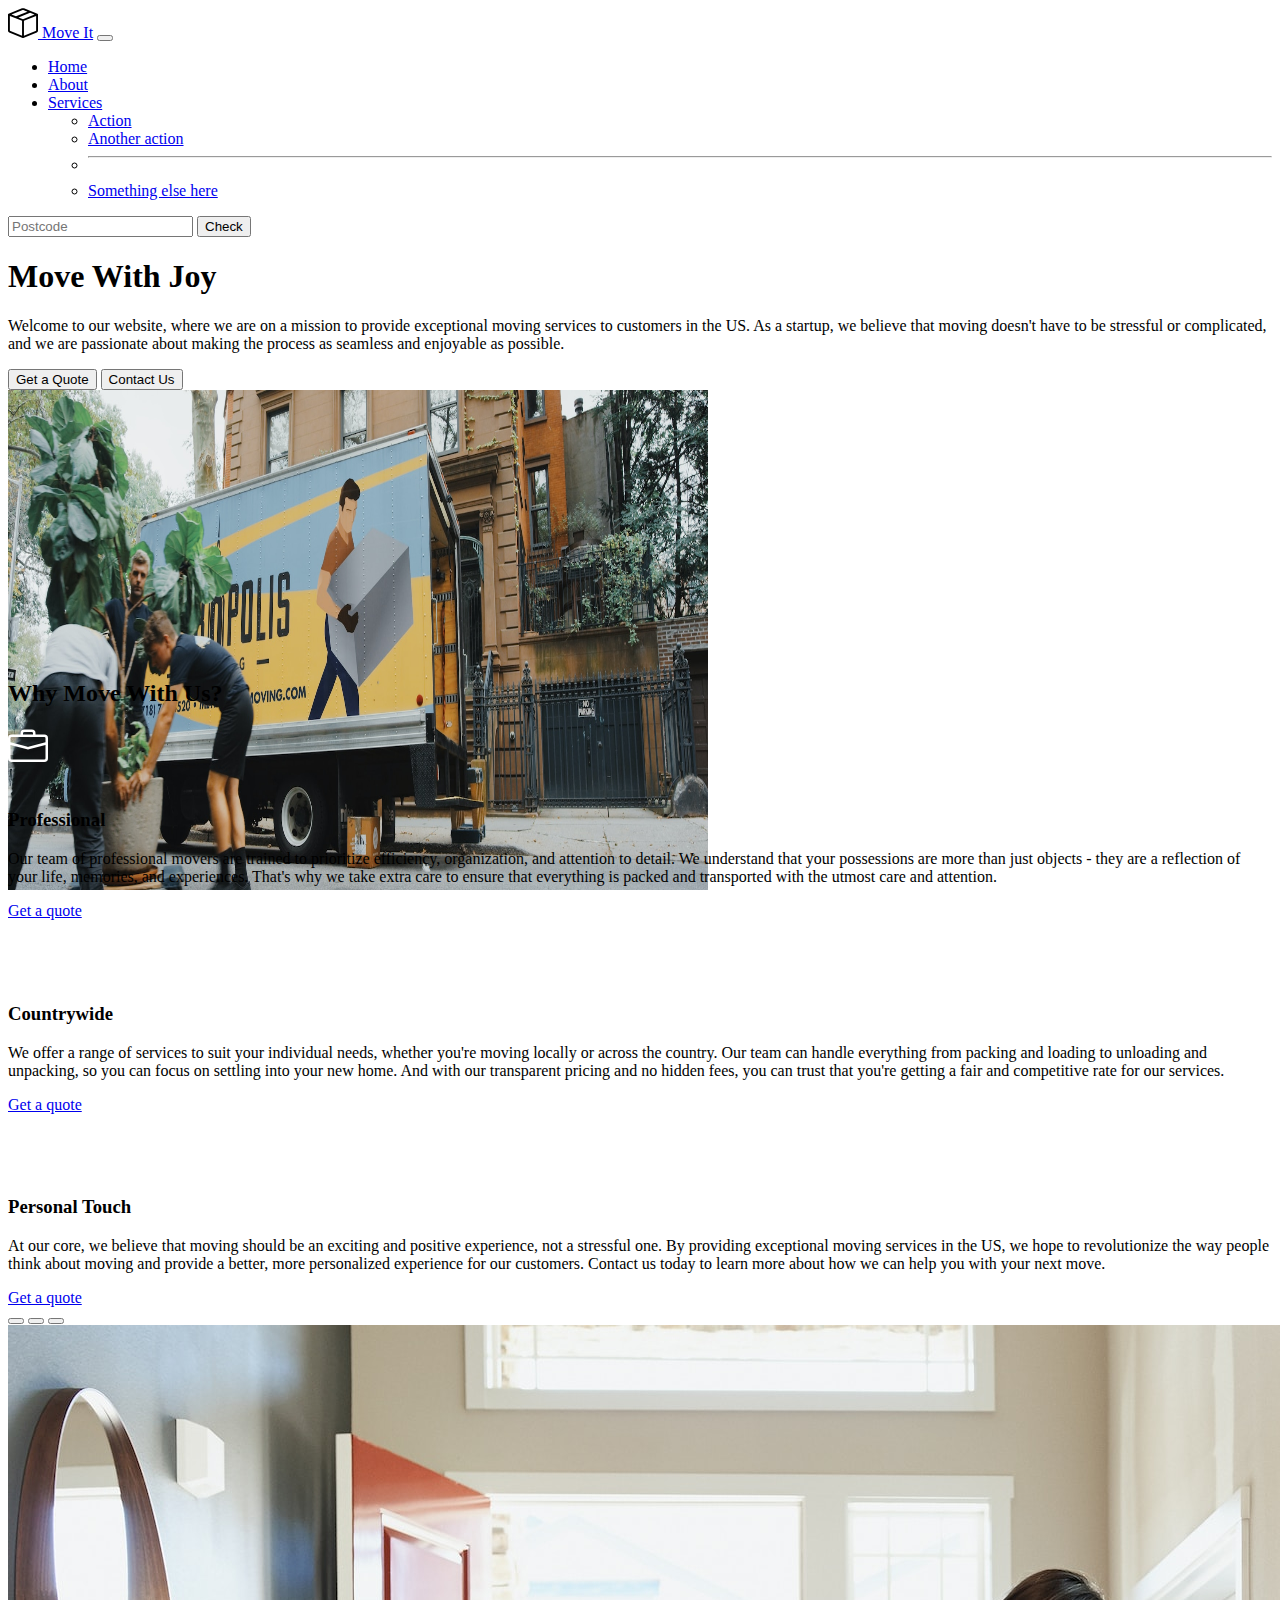
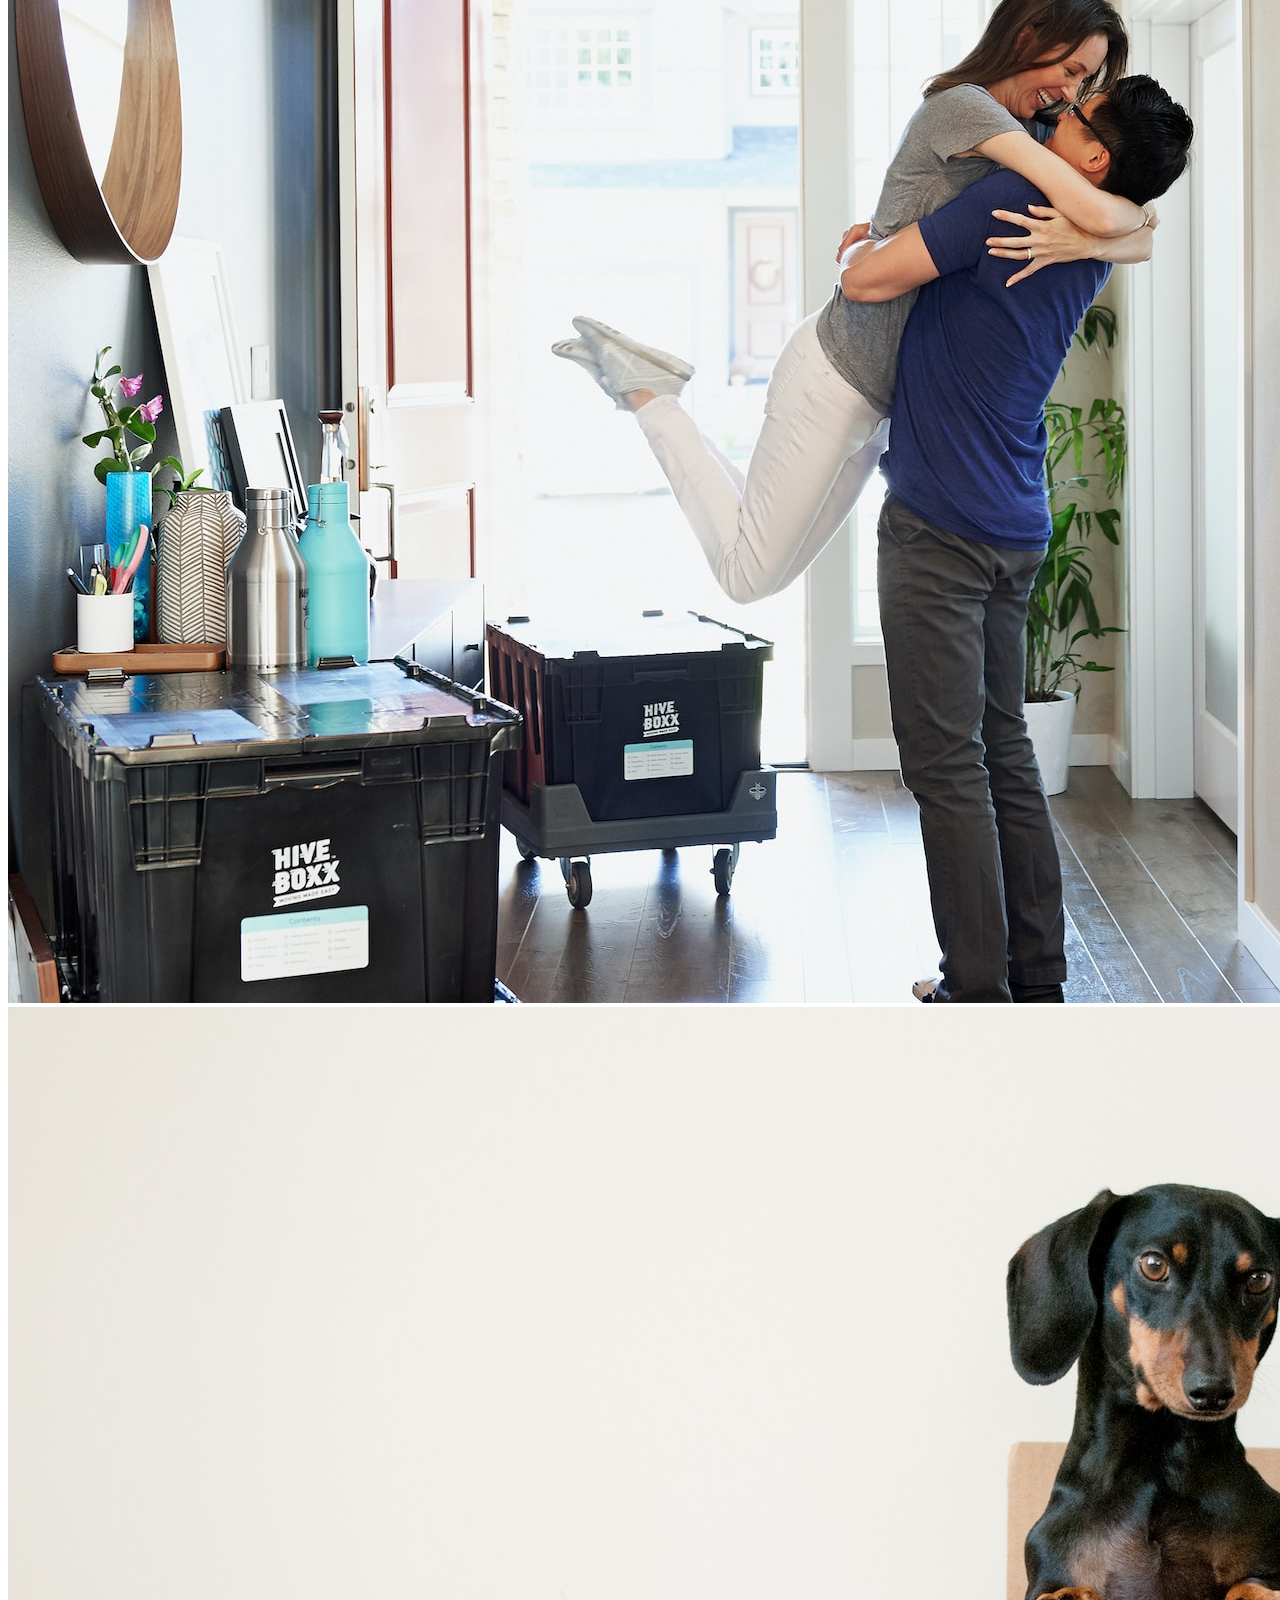
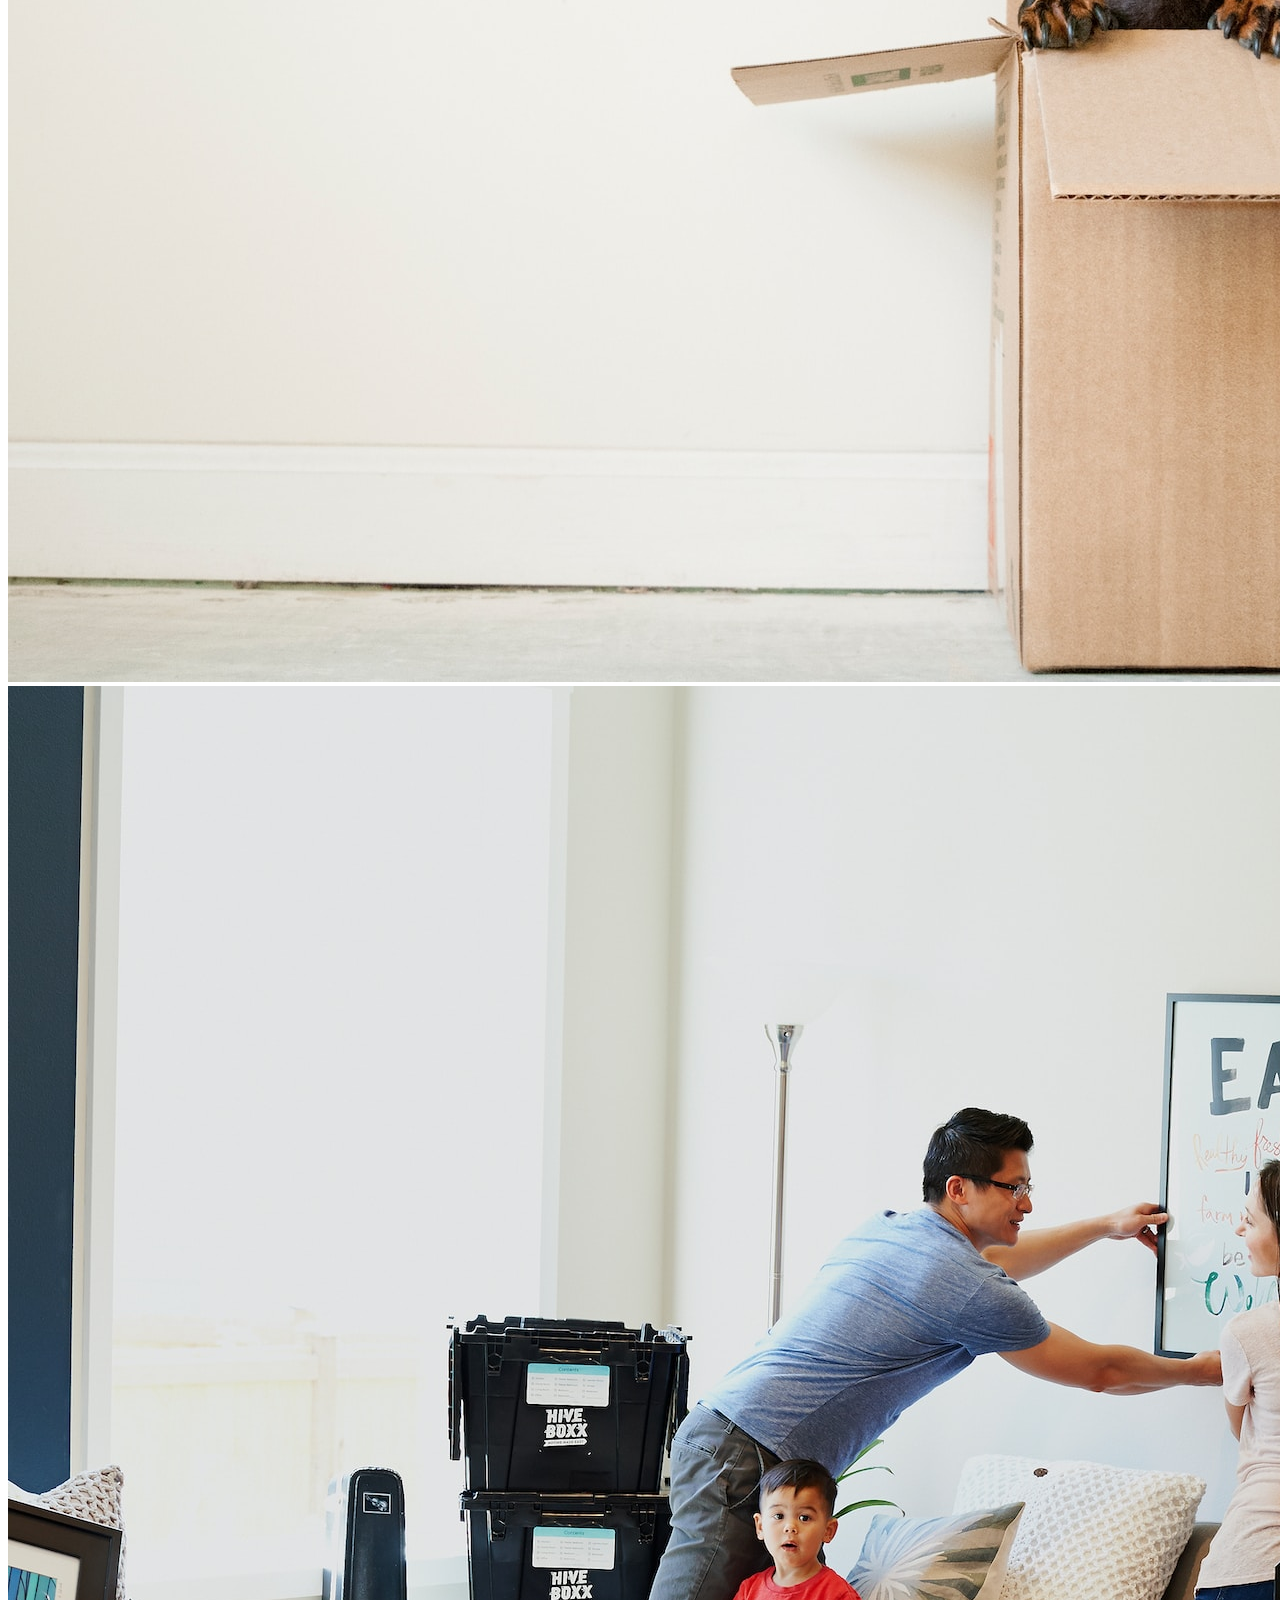
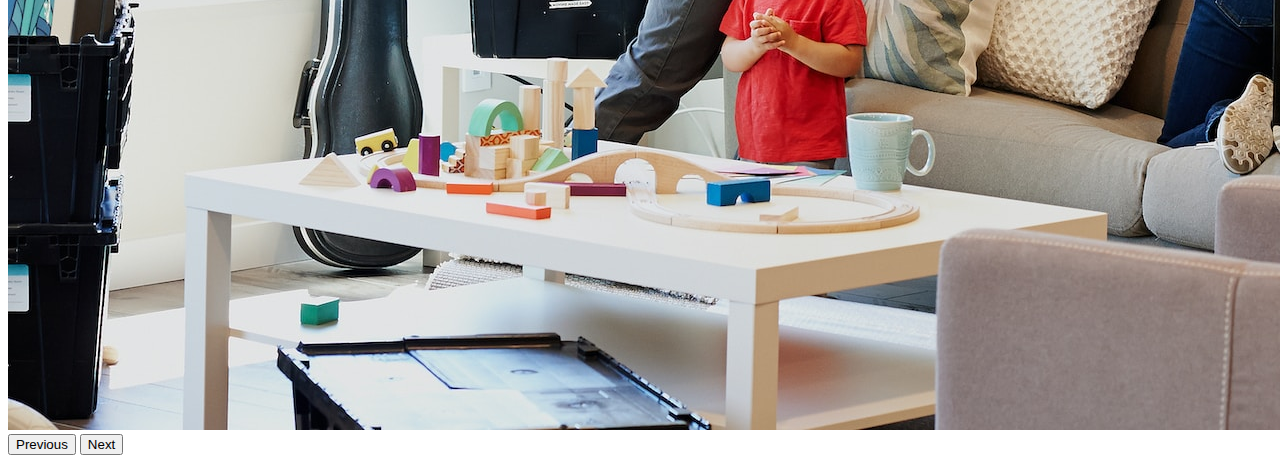
<file: Move It(Bootstrap)/index.html>
<!DOCTYPE html>
<html lang="en" data-bs-theme="dark">
  <head>
    <meta charset="UTF-8" />
    <meta name="viewport" content="width=device-width, initial-scale=1.0" />
    <title>Bootstrap Components</title>

    <!-- Logo -->
    <link
      rel="apple-touch-icon"
      sizes="180x180"
      href="D:\Dekstop\Site_Suklearn\logo\apple-touch-icon.png"
    />
    <link
      rel="icon"
      type="image/png"
      sizes="32x32"
      href="D:\Dekstop\Site_Suklearn\logo\server-32x32.png"
    />
    <link
      rel="icon"
      type="image/png"
      sizes="16x16"
      href="D:\Dekstop\Site_Suklearn\logo\server-16x16.png"
    />
    <link
      rel="manifest"
      href="D:\Dekstop\Site_Suklearn\logo\site.webmanifest"
    />
    <link
      rel="mask-icon"
      href="D:\Dekstop\Site_Suklearn\logo\safari-pinned-tab.svg"
      color="#5bbad5"
    />
    <!-- Logo  -->

    <link
      href="https://cdn.jsdelivr.net/npm/bootstrap@5.3.0/dist/css/bootstrap.min.css"
      rel="stylesheet"
      integrity="sha384-9ndCyUaIbzAi2FUVXJi0CjmCapSmO7SnpJef0486qhLnuZ2cdeRhO02iuK6FUUVM"
      crossorigin="anonymous"
    />
    <style>
      .feature-icon {
        width: 4rem;
        height: 4rem;
        border-radius: 0.75rem;
      }
    </style>
  </head>

  <body>
    <nav class="navbar navbar-expand-lg bg-body-tertiary">
      <div class="container-fluid">
        <a class="navbar-brand" href="#"
          ><img src="./box-seam.svg" alt="Box" height="30px" /> Move It</a
        >
        <button
          class="navbar-toggler"
          type="button"
          data-bs-toggle="collapse"
          data-bs-target="#navbarSupportedContent"
          aria-controls="navbarSupportedContent"
          aria-expanded="false"
          aria-label="Toggle navigation"
        >
          <span class="navbar-toggler-icon"></span>
        </button>
        <div class="collapse navbar-collapse" id="navbarSupportedContent">
          <ul class="navbar-nav me-auto mb-2 mb-lg-0">
            <li class="nav-item">
              <a class="nav-link active" aria-current="page" href="#">Home</a>
            </li>
            <li class="nav-item">
              <a class="nav-link" href="#">About</a>
            </li>
            <li class="nav-item dropdown">
              <a
                class="nav-link dropdown-toggle"
                href="#"
                role="button"
                data-bs-toggle="dropdown"
                aria-expanded="false"
              >
                Services
              </a>
              <ul class="dropdown-menu">
                <li><a class="dropdown-item" href="#">Action</a></li>
                <li><a class="dropdown-item" href="#">Another action</a></li>
                <li>
                  <hr class="dropdown-divider" />
                </li>
                <li>
                  <a class="dropdown-item" href="#">Something else here</a>
                </li>
              </ul>
            </li>
          </ul>
          <form class="d-flex" role="search">
            <input
              class="form-control me-2"
              type="search"
              placeholder="Postcode"
              aria-label="Search"
            />
            <button class="btn btn-outline-success" type="submit">Check</button>
          </form>
        </div>
      </div>
    </nav>

    <div class="px-4 pt-5 my-5 text-center border-bottom">
      <h1 class="display-4 fw-bold text-body-emphasis">Move With Joy</h1>
      <div class="col-lg-6 mx-auto">
        <p class="lead mb-4">
          Welcome to our website, where we are on a mission to provide
          exceptional moving services to customers in the US. As a startup, we
          believe that moving doesn't have to be stressful or complicated, and
          we are passionate about making the process as seamless and enjoyable
          as possible.
        </p>
        <div class="d-grid gap-2 d-sm-flex justify-content-sm-center mb-5">
          <button type="button" class="btn btn-primary btn-lg px-4 me-sm-3">
            Get a Quote
          </button>
          <button type="button" class="btn btn-outline-secondary btn-lg px-4">
            Contact Us
          </button>
        </div>
      </div>
      <div class="overflow-hidden" style="max-height: 30vh">
        <div class="container px-5">
          <img
            src="moving-van.jpg"
            class="img-fluid border rounded-3 shadow-lg mb-4"
            alt="Example image"
            width="700"
            height="500"
            loading="lazy"
          />
        </div>
      </div>
    </div>

    <div class="container px-4 py-5" id="featured-3">
      <h2 class="pb-2 border-bottom">Why Move With Us?</h2>
      <div class="row g-4 py-5 row-cols-1 row-cols-lg-3">
        <div class="feature col">
          <div
            class="feature-icon d-inline-flex align-items-center justify-content-center text-bg-primary bg-gradient fs-2 mb-3"
          >
            <img src="./briefcase.svg" height="40px" alt="" />
          </div>
          <h3 class="fs-2 text-body-emphasis">Professional</h3>
          <p>
            Our team of professional movers are trained to prioritize
            efficiency, organization, and attention to detail. We understand
            that your possessions are more than just objects - they are a
            reflection of your life, memories, and experiences. That's why we
            take extra care to ensure that everything is packed and transported
            with the utmost care and attention.
          </p>
          <a href="#" class="icon-link"> Get a quote </a>
        </div>
        <div class="feature col">
          <div
            class="feature-icon d-inline-flex align-items-center justify-content-center text-bg-primary bg-gradient fs-2 mb-3"
          >
            <img src="./bus-front.svg" alt="bus" height="40px" />
          </div>
          <h3 class="fs-2 text-body-emphasis">Countrywide</h3>
          <p>
            We offer a range of services to suit your individual needs, whether
            you're moving locally or across the country. Our team can handle
            everything from packing and loading to unloading and unpacking, so
            you can focus on settling into your new home. And with our
            transparent pricing and no hidden fees, you can trust that you're
            getting a fair and competitive rate for our services.
          </p>
          <a href="#" class="icon-link"> Get a quote </a>
        </div>
        <div class="feature col">
          <div
            class="feature-icon d-inline-flex align-items-center justify-content-center text-bg-primary bg-gradient fs-2 mb-3"
          >
            <img src="./chat-square-heart.svg" height="40px" alt="heart" />
          </div>
          <h3 class="fs-2 text-body-emphasis">Personal Touch</h3>
          <p>
            At our core, we believe that moving should be an exciting and
            positive experience, not a stressful one. By providing exceptional
            moving services in the US, we hope to revolutionize the way people
            think about moving and provide a better, more personalized
            experience for our customers. Contact us today to learn more about
            how we can help you with your next move.
          </p>
          <a href="#" class="icon-link"> Get a quote </a>
        </div>
      </div>
    </div>
    <div class="container">
      <div
        id="carouselExampleIndicators"
        class="carousel slide"
        data-bs-ride="true"
      >
        <div class="carousel-indicators">
          <button
            type="button"
            data-bs-target="#carouselExampleIndicators"
            data-bs-slide-to="0"
            class="active"
            aria-current="true"
            aria-label="Slide 1"
          ></button>
          <button
            type="button"
            data-bs-target="#carouselExampleIndicators"
            data-bs-slide-to="1"
            aria-label="Slide 2"
          ></button>
          <button
            type="button"
            data-bs-target="#carouselExampleIndicators"
            data-bs-slide-to="2"
            aria-label="Slide 3"
          ></button>
        </div>
        <div class="carousel-inner">
          <div class="carousel-item active">
            <img src="./couple.jpg" class="d-block w-100 h-75" alt="..." />
          </div>
          <div class="carousel-item">
            <img src="./dog.jpg" class="d-block w-100 h-75" alt="..." />
          </div>
          <div class="carousel-item">
            <img src="./family.jpg" class="d-block w-100 h-75" alt="..." />
          </div>
        </div>
        <button
          class="carousel-control-prev"
          type="button"
          data-bs-target="#carouselExampleIndicators"
          data-bs-slide="prev"
        >
          <span class="carousel-control-prev-icon" aria-hidden="true"></span>
          <span class="visually-hidden">Previous</span>
        </button>
        <button
          class="carousel-control-next"
          type="button"
          data-bs-target="#carouselExampleIndicators"
          data-bs-slide="next"
        >
          <span class="carousel-control-next-icon" aria-hidden="true"></span>
          <span class="visually-hidden">Next</span>
        </button>
      </div>
    </div>

    <!-- <div class="card" style="width: 18rem;">
    <img class="card-img-top" src="..." alt="Card image cap">
    <div class="card-body">
      <h5 class="card-title">Card title</h5>
      <p class="card-text">Some quick example text to build on the card title and make up the bulk of the card's content.</p>
    </div>
    <ul class="list-group list-group-flush">
      <li class="list-group-item">Cras justo odio</li>
      <li class="list-group-item">Dapibus ac facilisis in</li>
      <li class="list-group-item">Vestibulum at eros</li>
    </ul>
    <div class="card-body">
      <a href="#" class="card-link">Card link</a>
      <a href="#" class="card-link">Another link</a>
    </div>
  </div>
  <button type="button" class="btn btn-success">Ok</button> -->
    <script
      src="https://cdn.jsdelivr.net/npm/bootstrap@5.3.0/dist/js/bootstrap.bundle.min.js"
      integrity="sha384-geWF76RCwLtnZ8qwWowPQNguL3RmwHVBC9FhGdlKrxdiJJigb/j/68SIy3Te4Bkz"
      crossorigin="anonymous"
    ></script>
  </body>
</html>
</file>
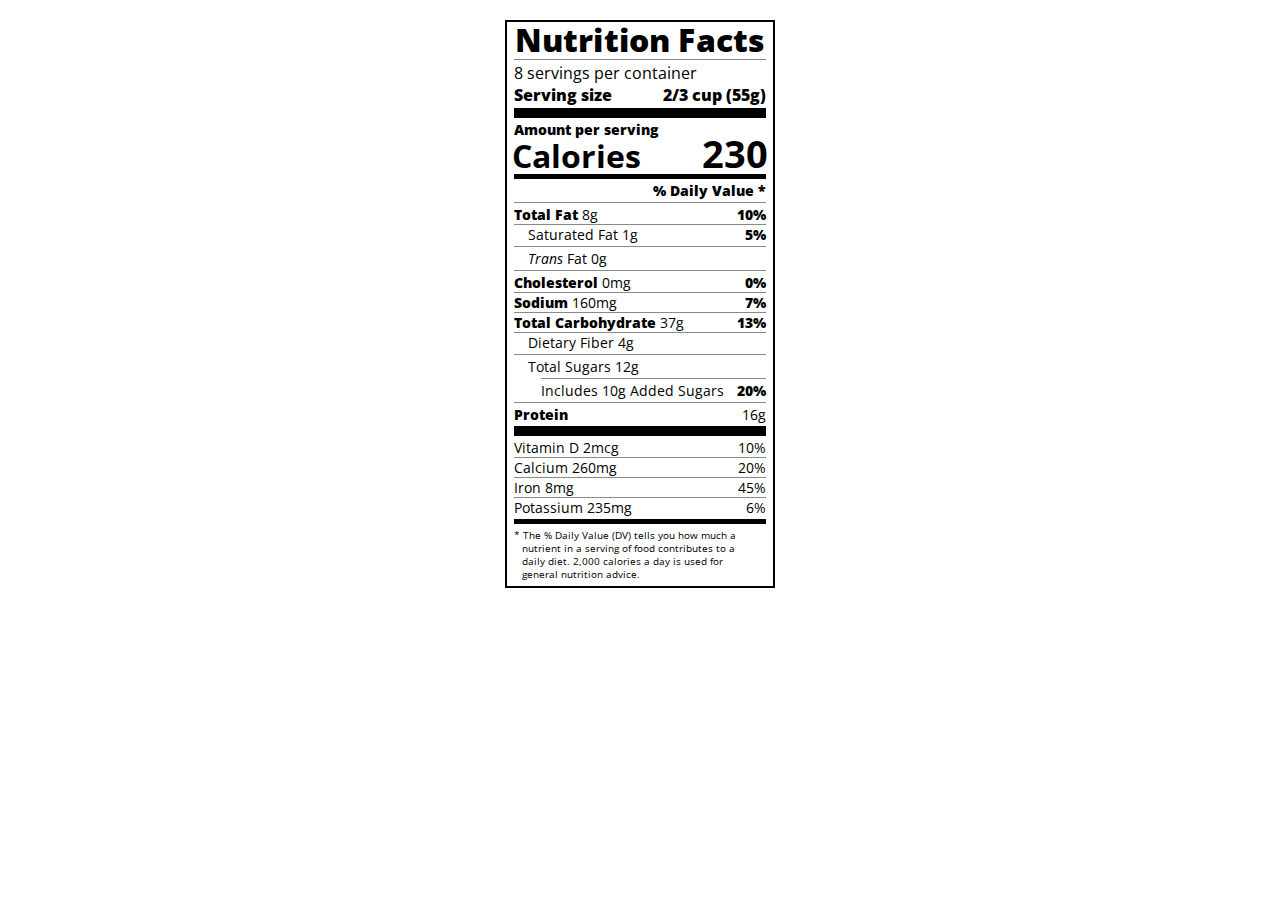
<file: Products_Tag/index.html>
<!DOCTYPE html>
<html lang="en">

<head>
  <meta charset="UTF-8">
  <title>Nutrition Label</title>
  <!-- Logo -->
    <link rel="apple-touch-icon" sizes="180x180" href="D:\Dekstop\Site_Suklearn\logo\apple-touch-icon.png">
    <link rel="icon" type="image/png" sizes="32x32" href="D:\Dekstop\Site_Suklearn\logo\server-32x32.png">
    <link rel="icon" type="image/png" sizes="16x16" href="D:\Dekstop\Site_Suklearn\logo\server-16x16.png">
    <link rel="manifest" href="D:\Dekstop\Site_Suklearn\logo\site.webmanifest">
    <link rel="mask-icon" href="D:\Dekstop\Site_Suklearn\logo\safari-pinned-tab.svg" color="#5bbad5">
  <!-- Logo  -->
  <link href="https://fonts.googleapis.com/css?family=Open+Sans:400,700,800" rel="stylesheet"> <!-- Link to Google Fonts stylesheet -->
  <link href="styles.css" rel="stylesheet"> <!-- Link to external CSS file -->
</head>

<body>
  <div class="label">
    <header>
      <h1 class="bold">Nutrition Facts</h1> <!-- Heading for nutrition facts -->
      <div class="divider"></div> <!-- Divider element -->
      <p>8 servings per container</p> <!-- Paragraph with serving information -->
      <p class="bold">Serving size <span>2/3 cup (55g)</span></p> <!-- Paragraph with serving size information -->
    </header>
    <div class="divider large"></div> <!-- Divider element with 'large' class -->
    <div class="calories-info">
      <div class="left-container">
        <h2 class="bold small-text">Amount per serving</h2> <!-- Heading for amount per serving information -->
        <p>Calories</p> <!-- Paragraph with calories information -->
      </div>
      <span>230</span> <!-- Span element with calories value -->
    </div>
    <div class="divider medium"></div> <!-- Divider element with 'medium' class -->
    <div class="daily-value small-text">
      <p class="bold right no-divider">% Daily Value *</p> <!-- Paragraph with daily value information -->
      <div class="divider"></div> <!-- Divider element -->
      <p><span><span class="bold">Total Fat</span> 8g</span> <span class="bold">10%</span></p> <!-- Paragraph with total fat information -->
      <p class="indent no-divider">Saturated Fat 1g <span class="bold">5%</span></p> <!-- Paragraph with saturated fat information -->
      <div class="divider"></div> <!-- Divider element -->
      <p class="indent no-divider"><span><i>Trans</i> Fat 0g</span></p> <!-- Paragraph with trans fat information -->
      <div class="divider"></div> <!-- Divider element -->
      <p><span><span class="bold">Cholesterol</span> 0mg</span> <span class="bold">0%</span></p> <!-- Paragraph with cholesterol information -->
      <p><span><span class="bold">Sodium</span> 160mg</span> <span class="bold">7%</span></p> <!-- Paragraph with sodium information -->
      <p><span><span class="bold">Total Carbohydrate</span> 37g</span> <span class="bold">13%</span></p> <!-- Paragraph with total carbohydrate information -->
      <p class="indent no-divider">Dietary Fiber 4g</p> <!-- Paragraph with dietary fiber information -->
      <div class="divider"></div> <!-- Divider element -->
      <p class="indent no-divider">Total Sugars 12g</p> <!-- Paragraph with total sugars information -->
      <div class="divider double-indent"></div> <!-- Divider element with 'double-indent' class -->
      <p class="double-indent no-divider">Includes 10g Added Sugars <span class="bold">20%</span></p> <!-- Paragraph with added sugars information -->
      <div class="divider"></div> <!-- Divider element -->
      <p class="no-divider"><span class="bold">Protein</span> 16g</p>
      <div class="divider large"></div> <!-- Divider element with 'large' class -->
      <p>Vitamin D 2mcg <span>10%</span></p>
      <p>Calcium 260mg <span>20%</span></p>
      <p>Iron 8mg <span>45%</span></p>
      <p class="no-divider">Potassium 235mg <span>6%</span></p>
    </div>
<div class="medium divider"></div> <!-- Divider element with 'medium' class -->
<p class="note">* The % Daily Value (DV) tells you how much a nutrient in a serving of food contributes to a daily diet. 2,000 calories a day is used for general nutrition advice.</p>
  </div>
</body>
</html>
</file>
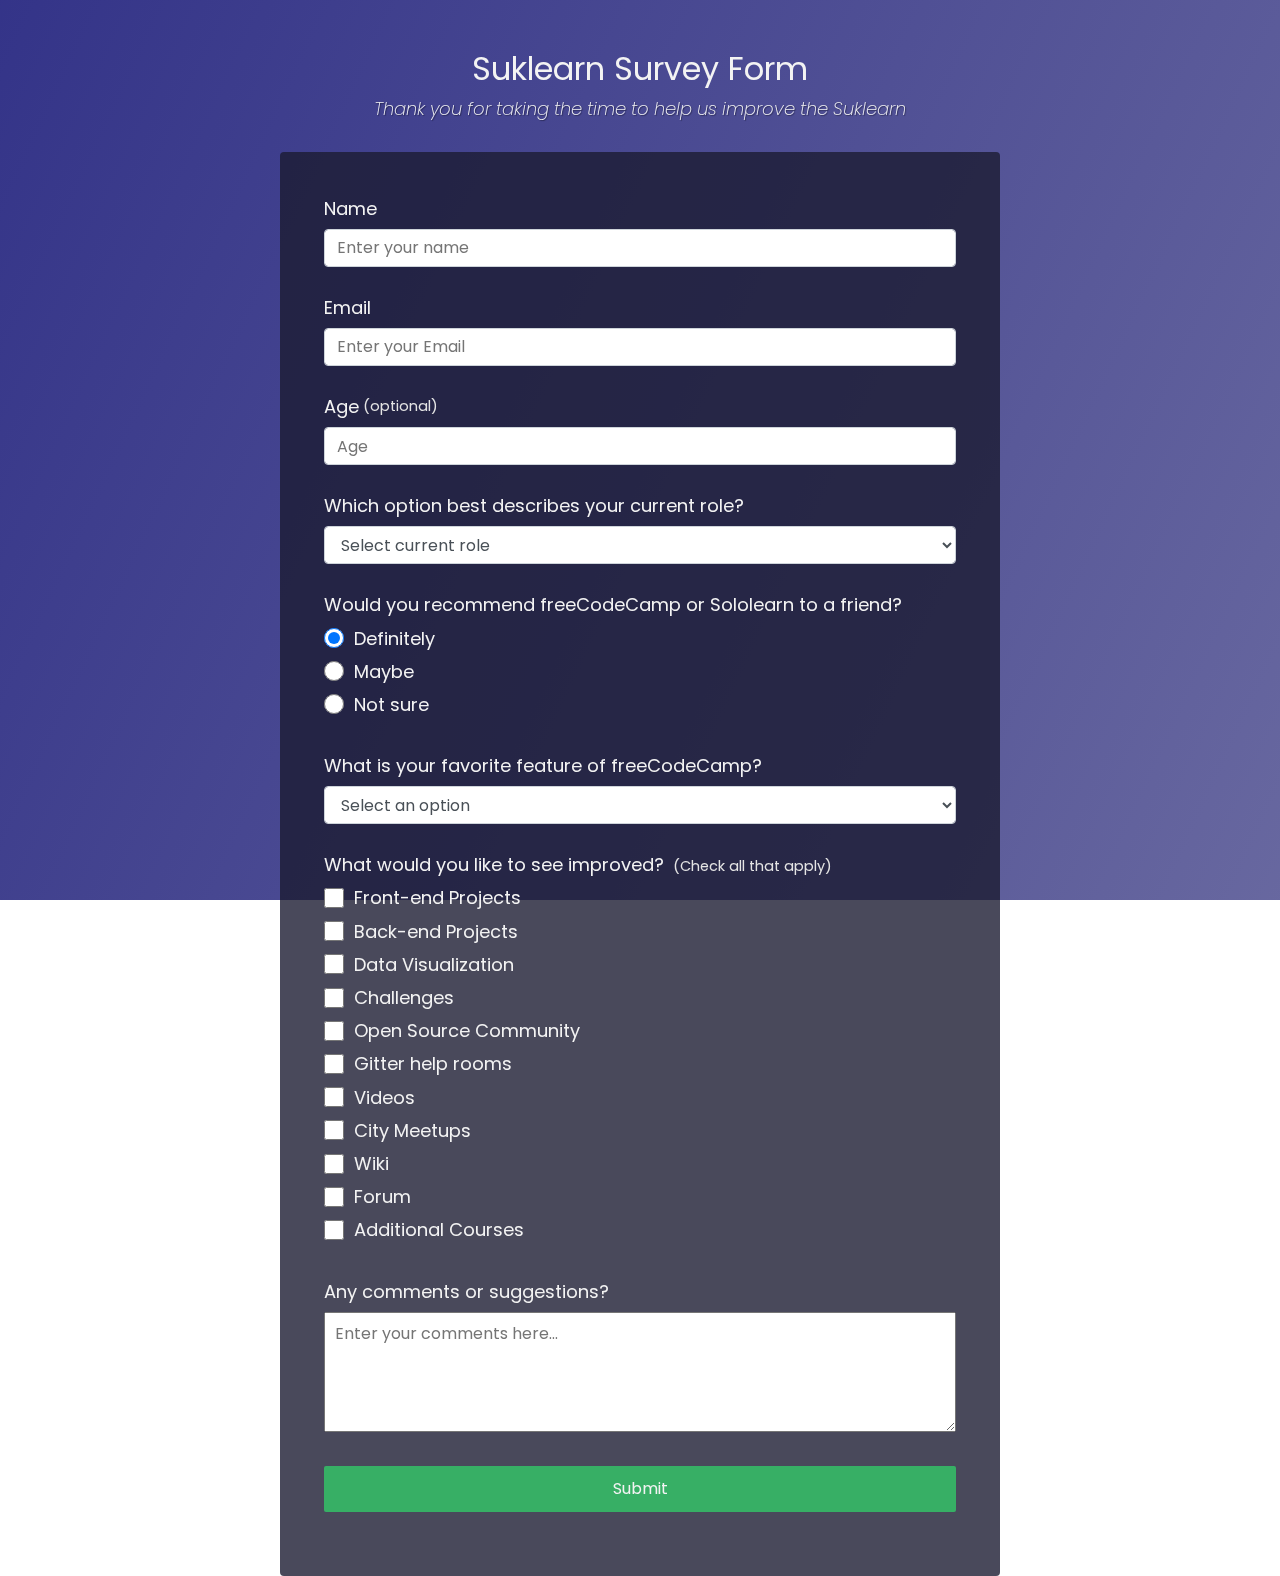
<file: Registration_form/index.html>
<!DOCTYPE html>
<html lang="en">
    <head>
      <meta charset="utf-8">
      <!-- Logo -->
        <link rel="apple-touch-icon" sizes="180x180" href="D:\Dekstop\Site_Suklearn\logo\apple-touch-icon.png">
        <link rel="icon" type="image/png" sizes="32x32" href="D:\Dekstop\Site_Suklearn\logo\server-32x32.png">
        <link rel="icon" type="image/png" sizes="16x16" href="D:\Dekstop\Site_Suklearn\logo\server-16x16.png">
        <link rel="manifest" href="D:\Dekstop\Site_Suklearn\logo\site.webmanifest">
        <link rel="mask-icon" href="D:\Dekstop\Site_Suklearn\logo\safari-pinned-tab.svg" color="#5bbad5">
      <!-- Logo  -->
      <meta name="msapplication-TileColor" content="#da532c">
      <meta name="theme-color" content="#ffffff">
      <meta name="viewport" content="width=device-width, initial-scale=1.0"><!-- for responsive behavior in mobile devices-->
    <link rel="stylesheet" href="registration_form.css">
    <title>Registration</title>
</head>
  <body>
    <div class="container">
      <header class="header">
        <h1 id="title" class="text-center">Suklearn Survey Form</h1>
        <p id="description" class="description text-center">
          Thank you for taking the time to help us improve the Suklearn
        </p>
      </header>
      <form id="survey-form">
        <div class="form-group">
          <label id="name-label" for="name">Name</label>
          <input type="text" name="name" id="name" class="form-control" placeholder="Enter your name" required="">
        </div>
        <div class="form-group">
          <label id="email-label" for="email">Email</label>
          <input type="email" name="email" id="email" class="form-control" placeholder="Enter your Email" required="">
        </div>
        <div class="form-group">
          <label id="number-label" for="number">Age<span class="clue">(optional)</span></label>
          <input type="number" name="age" id="number" min="10" max="99" class="form-control" placeholder="Age">
        </div>
        <div class="form-group">
          <p>Which option best describes your current role?</p>
          <select id="dropdown" name="role" class="form-control" required="">
            <option disabled="" selected="" value="">Select current role</option>
            <option value="student">Student</option>
            <option value="job">Full Time Job</option>
            <option value="learner">Full Time Learner</option>
            <option value="preferNo">Prefer not to say</option>
            <option value="other">Other</option>
          </select>
        </div>

        <div class="form-group">
          <p>Would you recommend freeCodeCamp or Sololearn to a friend?</p>
          <label>
            <input name="user-recommend" value="definitely" type="radio" class="input-radio" checked="">Definitely</label>
          <label>
            <input name="user-recommend" value="maybe" type="radio" class="input-radio">Maybe</label>

          <label><input name="user-recommend" value="not-sure" type="radio" class="input-radio">Not sure</label>
        </div>

        <div class="form-group">
          <p>What is your favorite feature of freeCodeCamp?</p>
          <select id="most-like" name="mostLike" class="form-control" required="">
            <option disabled="" selected="" value="">Select an option</option>
            <option value="challenges">Challenges</option>
            <option value="projects">Projects</option>
            <option value="community">Community</option>
            <option value="openSource">Open Source</option>
          </select>
        </div>

        <div class="form-group">
          <p>What would you like to see improved?
            <span class="clue">(Check all that apply)</span>
          </p>

          <label><input name="prefer" value="front-end-projects" type="checkbox" class="input-checkbox">Front-end Projects</label>

          <label><input name="prefer" value="back-end-projects" type="checkbox" class="input-checkbox">Back-end Projects</label>

          <label><input name="prefer" value="data-visualization" type="checkbox" class="input-checkbox">Data Visualization</label>

          <label><input name="prefer" value="challenges" type="checkbox" class="input-checkbox">Challenges</label>

          <label><input name="prefer" value="open-source-community" type="checkbox" class="input-checkbox">Open Source Community</label>

          <label><input name="prefer" value="gitter-help-rooms" type="checkbox" class="input-checkbox">Gitter help rooms</label>

          <label><input name="prefer" value="videos" type="checkbox" class="input-checkbox">Videos</label>

          <label><input name="prefer" value="city-meetups" type="checkbox" class="input-checkbox">City Meetups</label>

          <label><input name="prefer" value="wiki" type="checkbox" class="input-checkbox">Wiki</label>

          <label><input name="prefer" value="forum" type="checkbox" class="input-checkbox">Forum</label>

          <label><input name="prefer" value="additional-courses" type="checkbox" class="input-checkbox">Additional Courses</label>
        </div>

        <div class="form-group">
          <p>Any comments or suggestions?</p>
          <textarea id="comments" class="input-textarea" name="comment" placeholder="Enter your comments here..."></textarea>
        </div>

        <div class="form-group">
          <button type="submit" id="submit" class="submit-button">Submit</button>
        </div>
      </form>
    </div>
</body>


</html>
</file>
<file: Products_Tag/styles.css>
* {
  box-sizing: border-box;
}

html {
  font-size: 16px;
}

body {
  font-family: 'Open Sans', sans-serif;
}

.label {
  border: 2px solid black;
  width: 270px;
  margin: 20px auto;
  padding: 0 7px;
}

header h1 {
  text-align: center;
  margin: -4px 0;
  letter-spacing: 0.15px
}

p {
  margin: 0;
  display: flex;
  justify-content: space-between;
}

.divider {
  border-bottom: 1px solid #888989;
  margin: 2px 0;
}

.bold {
  font-weight: 800;
}

.large {
  height: 10px;
}

.large, .medium {
  background-color: black;
  border: 0;
}

.medium {
  height: 5px;
}

.small-text {
  font-size: 0.85rem;
}


.calories-info {
  display: flex;
  justify-content: space-between;
  align-items: flex-end;
}

.calories-info h2 {
  margin: 0;
}

.left-container p {
  margin: -5px -2px;
  font-size: 2em;
  font-weight: 700;
}

.calories-info span {
  margin: -7px -2px;
  font-size: 2.4em;
  font-weight: 700;
}

.right {
  justify-content: flex-end;
}

.indent {
  margin-left: 1em;
}

.double-indent {
  margin-left: 2em;
}

.daily-value p:not(.no-divider) {
  border-bottom: 1px solid #888989;
}

.note {
  padding:0 8px ;
  text-indent:-8px;
  font-size: 0.6rem;
  margin: 5px 0;
}
</file>
<file: Registration_form/registration_form.css>
@import url('https://fonts.googleapis.com/css?family=Poppins:200i,400&display=swap');

:root {
  --color-white: #f3f3f3;
  --color-darkblue: #1b1b32;
  --color-darkblue-alpha: rgba(27, 27, 50, 0.8);
  --color-green: #37af65;
}

*,
*::before,
*::after {
  box-sizing: border-box;
}

body {
  font-family: 'Poppins', sans-serif;
  font-size: 1rem;
  font-weight: 400;
  line-height: 1.4;
  color: var(--color-white);
  margin: 0;
}

body::before {
  content: '';
  position: fixed;
  top: 0;
  left: 0;
  height: 100%;
  width: 100%;
  z-index: -1;
  background: var(--color-darkblue);
  background-image: linear-gradient(
      115deg,
      rgba(58, 58, 158, 0.8),
      rgba(136, 136, 206, 0.7)
    ),
    url(https://cdn.freecodecamp.org/testable-projects-fcc/images/survey-form-background.jpeg);
  background-size: cover;
  background-repeat: no-repeat;
  background-position: center;
}

h1 {
  font-weight: 400;
  line-height: 1.2;
}

p {
  font-size: 1.125rem;
}

h1,
p {
  margin-top: 0;
  margin-bottom: 0.5rem;
}

label {
  display: flex;
  align-items: center;
  font-size: 1.125rem;
  margin-bottom: 0.5rem;
}

input,
button,
select,
textarea {
  margin: 0;
  font-family: inherit;
  font-size: inherit;
  line-height: inherit;
}

button {
  border: none;
}

.container {
  width: 100%;
  margin: 3.125rem auto 0 auto;
}

@media (min-width: 576px) {
  .container {
    max-width: 540px;
  }
}

@media (min-width: 768px) {
  .container {
    max-width: 720px;
  }
}

.header {
  padding: 0 0.625rem;
  margin-bottom: 1.875rem;
}

.description {
  font-style: italic;
  font-weight: 200;
  text-shadow: 1px 1px 1px rgba(0, 0, 0, 0.4);
}

.clue {
  margin-left: 0.25rem;
  font-size: 0.9rem;
  color: #e4e4e4;
}

.text-center {
  text-align: center;
}

/* form */

form {
  background: var(--color-darkblue-alpha);
  padding: 2.5rem 0.625rem;
  border-radius: 0.25rem;
}

@media (min-width: 480px) {
  form {
    padding: 2.5rem;
  }
}

.form-group {
  margin: 0 auto 1.25rem auto;
  padding: 0.25rem;
}

.form-control {
  display: block;
  width: 100%;
  height: 2.375rem;
  padding: 0.375rem 0.75rem;
  color: #495057;
  background-color: #fff;
  background-clip: padding-box;
  border: 1px solid #ced4da;
  border-radius: 0.25rem;
  transition: border-color 0.15s ease-in-out, box-shadow 0.15s ease-in-out;
}

.form-control:focus {
  border-color: #80bdff;
  outline: 0;
  box-shadow: 0 0 0 0.2rem rgba(0, 123, 255, 0.25);
}

.input-radio,
.input-checkbox {
  display: inline-block;
  margin-right: 0.625rem;
  min-height: 1.25rem;
  min-width: 1.25rem;
}

.input-textarea {
  min-height: 120px;
  width: 100%;
  padding: 0.625rem;
  resize: vertical;
}

.submit-button {
  display: block;
  width: 100%;
  padding: 0.75rem;
  background: var(--color-green);
  color: inherit;
  border-radius: 2px;
  cursor: pointer;
}
</file>
